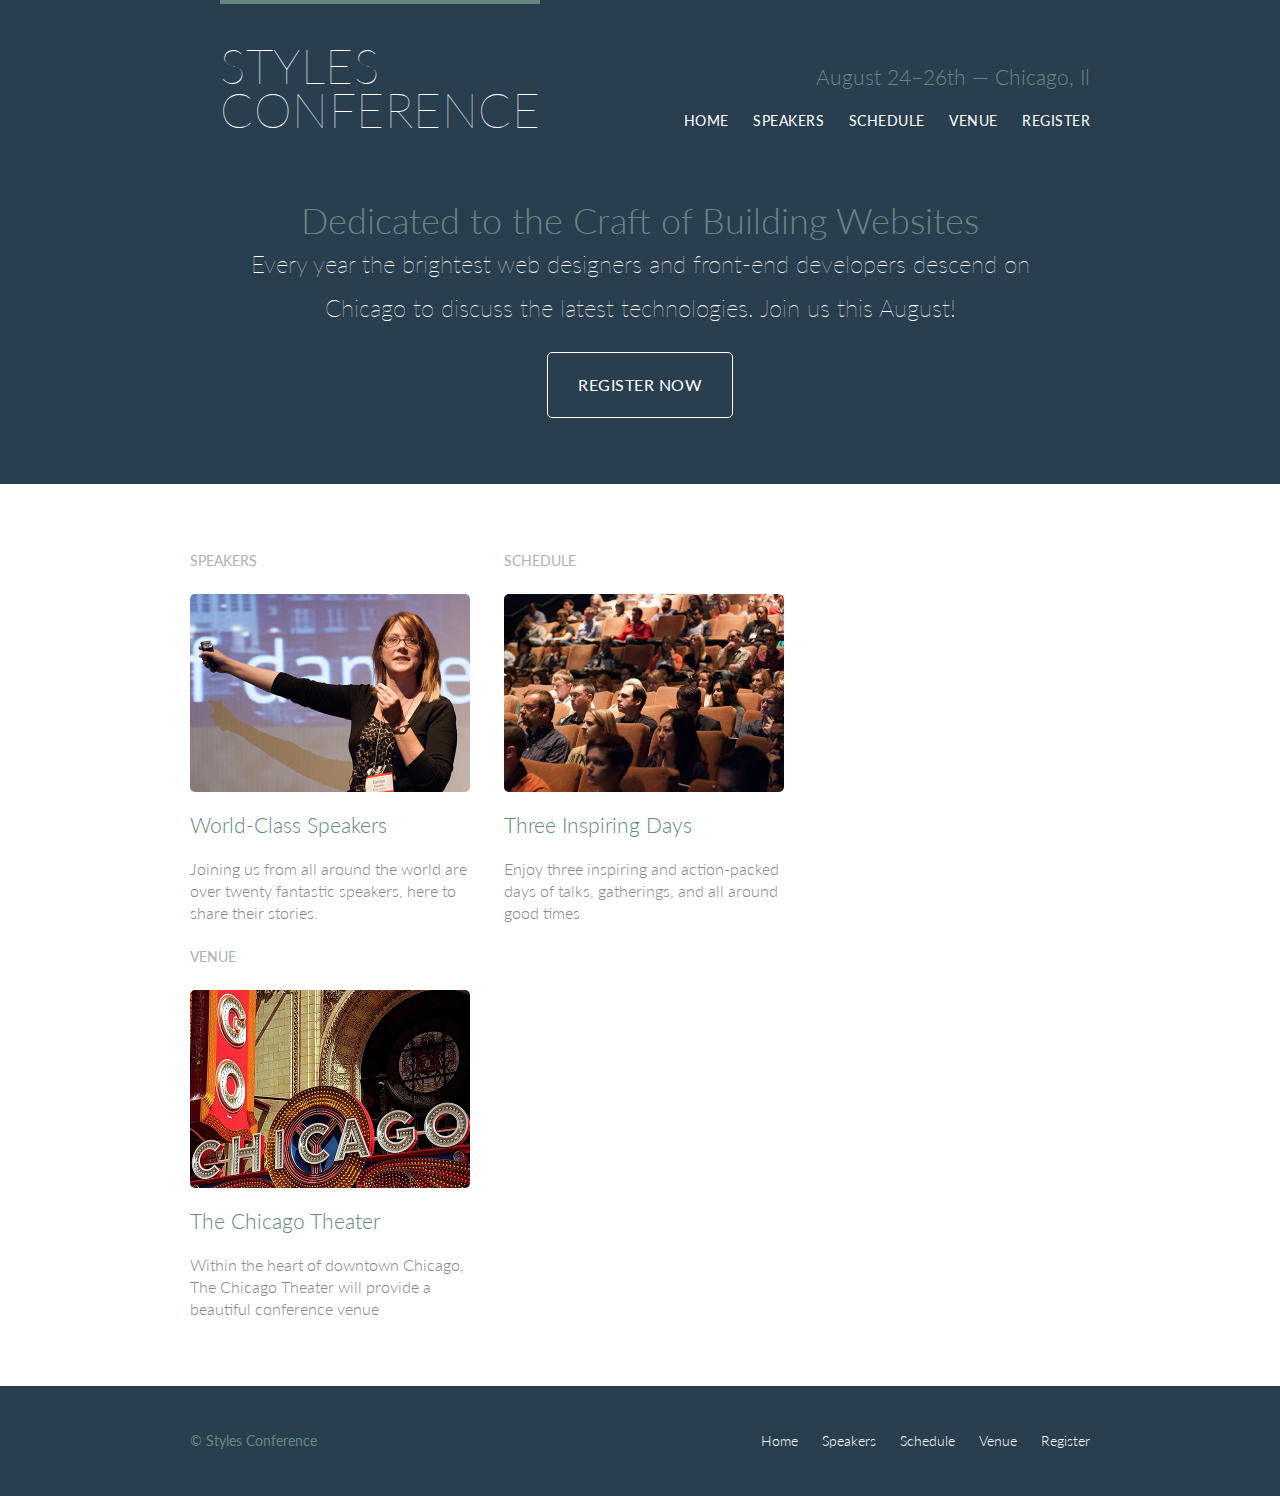
<file: index.html>
<!DOCTYPE html>
<html lang="en">
  <head>
    <meta charset="utf-8" />
    <title>Styles Conference</title>
    <link rel="stylesheet" href="assets/stylesheets/main.css" />
    <link rel="preconnect" href="https://fonts.googleapis.com" />
    <link rel="preconnect" href="https://fonts.gstatic.com" crossorigin />
    <link
      href="https://fonts.googleapis.com/css2?family=Lato:wght@100;300;400&display=swap"
      rel="stylesheet"
    />
  </head>
  <body>
    <!-- Main heading of the website and upper nav bar -->
    <header class="primary-header container group">
      <section class="container">
        <h1 class="logo">
          <a href="index.html"
            >Styles <br />
            Conference</a
          >
        </h1>
      </section>
      <h3 class="tagline">August 24&ndash;26th &mdash; Chicago, Il</h3>
      <nav class="nav primary-nav">
        <ul>
          <li><a href="index.html">Home</a></li>
          <li><a href="speakers.html">Speakers</a></li>
          <li><a href="Schedule.html">Schedule</a></li>
          <li><a href="venue.html">Venue</a></li>
          <li><a href="register.html">Register</a></li>
        </ul>
      </nav>
    </header>

    <!-- Intro of the website -->
    <section class="hero container">
      <h2>Dedicated to the Craft of Building Websites</h2>
      <p>
        Every year the brightest web designers and front-end developers descend
        on Chicago to discuss the latest technologies. Join us this August!
      </p>
      <a class="btn btn-alt" href="register.html">Register Now</a>
    </section>

    <!-- main body content sections of the website-->
    <section class="row">
      <div class="grid">
        <!-- Speakers -->
        <section class="teaser col-1-3">
          <h5>Speakers</h5>
          <a href="speakers.html">
            <img
              src="assets/images/home/speakers.jpg"
              alt="professional Speaker"
            />
            <h3>World-Class Speakers</h3>
          </a>
          <p>
            Joining us from all around the world are over twenty fantastic
            speakers, here to share their stories.
          </p>
        </section>
        <!-- Schedule -->
        <section class="teaser col-1-3">
          <h5>Schedule</h5>
          <a href="schedule.html">
            <img
              src="assets/images/home/schedule.jpg"
              alt="Schedule of the Conference"
            />
            <h3>Three Inspiring Days</h3>
          </a>
          <p>
            Enjoy three inspiring and action-packed days of talks, gatherings,
            and all around good times
          </p>
        </section>
        <!-- Venue -->
        <section class="teaser col-1-3">
          <h5>Venue</h5>
          <a href="venue.html">
            <img
              src="assets/images/home/venue.jpg"
              alt="Venue at the Conference"
            />
            <h3>The Chicago Theater</h3>
          </a>
          <p>
            Within the heart of downtown Chicago, The Chicago Theater will
            provide a beautiful conference venue
          </p>
        </section>
      </div>
    </section>

    <!-- Footer and bottom nav bar -->
    <footer class="primary-footer container group">
      <small>&copy; Styles Conference</small>

      <nav class="nav">
        <ul>
          <li><a href="index.html">Home</a></li>
          <li><a href="speakers.html">Speakers</a></li>
          <li><a href="Schedule.html">Schedule</a></li>
          <li><a href="venue.html">Venue</a></li>
          <li><a href="register.html">Register</a></li>
        </ul>
      </nav>
    </footer>
  </body>
</html>
</file>
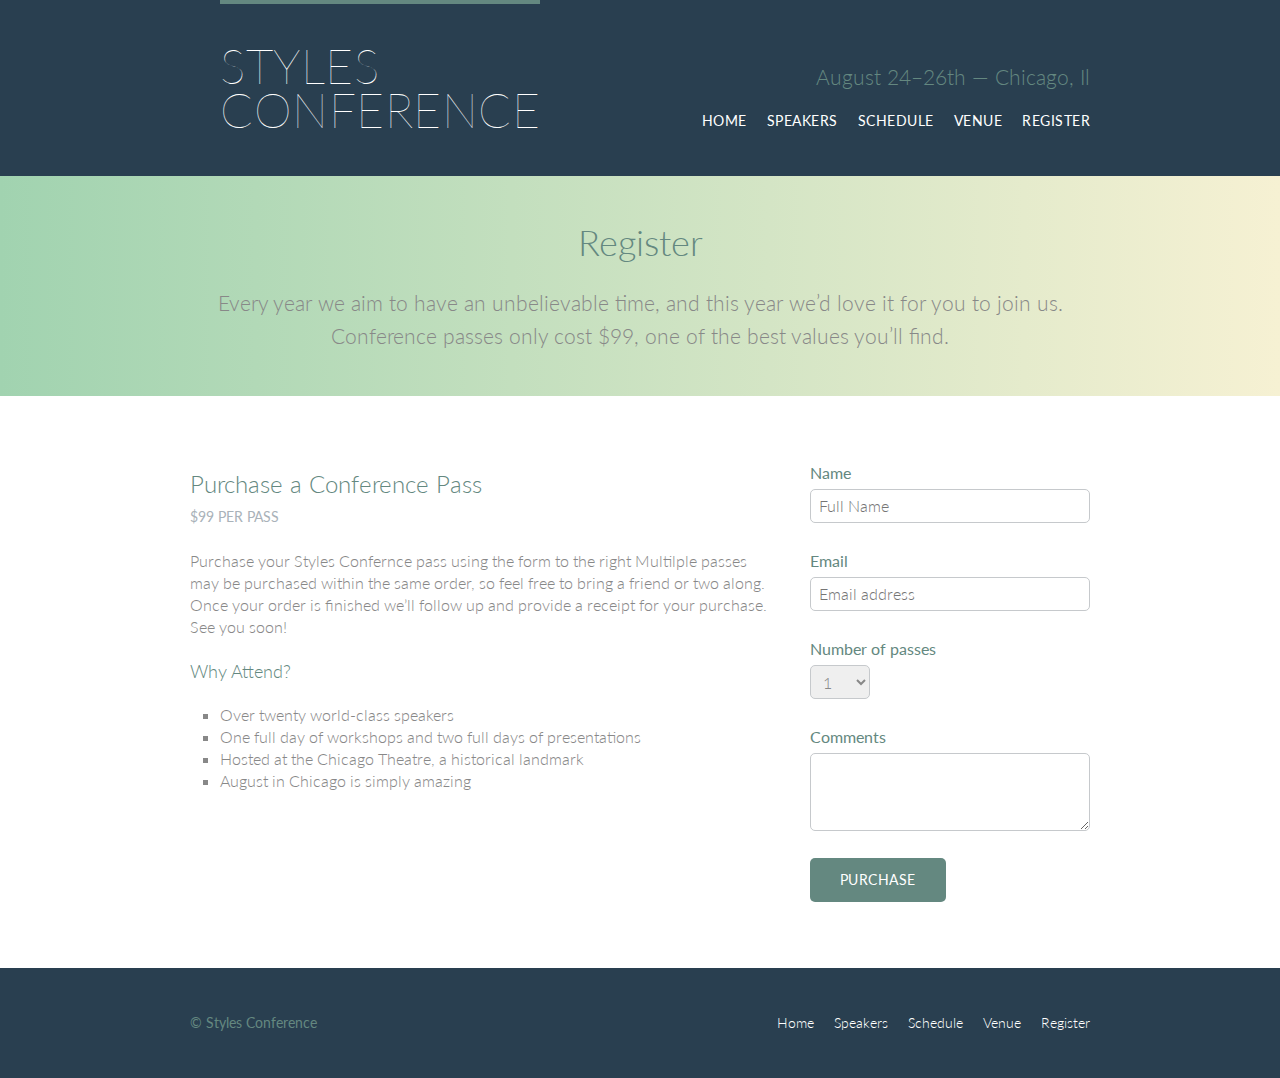
<file: register.html>
<!DOCTYPE html>
<html lang="en">
    <head>
        <meta charset="utf-8">
        <title>Styles Conference</title>
        <link rel="stylesheet" href="assets/stylesheets/main.css">
        <link rel="preconnect" href="https://fonts.googleapis.com">
        <link rel="preconnect" href="https://fonts.gstatic.com" crossorigin>
        <link href="https://fonts.googleapis.com/css2?family=Lato:wght@100;300;400&display=swap" rel="stylesheet">
    </head>
    <body>






    <!-- Main Heading and top nav bar -->
        <header class="primary-header container group">
            <section class="container">
                <h1 class="logo"><a href="index.html">Styles <br> Conference</a></h1>
            </section>
            <h3 class="tagline">August 24&ndash;26th &mdash; Chicago, Il</h3>
            <nav class="nav primary-nav">
                <ul>
                    <li><a href="index.html">Home</a></li><!--
                    --><li><a href="speakers.html">Speakers</a></li><!--
                    --><li><a href="Schedule.html">Schedule</a></li><!--
                    --><li><a href="venue.html">Venue</a></li><!--
                    --><li><a href="register.html">Register</a></li>
                </ul>
            </nav>
        </header>
        




        <!-- Main Content - Lead -->

        <section class="row-alt">
            <div class="lead container">
                <h1>Register</h1>

                <p>Every year we aim to have an unbelievable time, and this year we&#8217d love it for you to join us. <br> Conference passes only cost $99, one of the best values you&#8217ll find.</p>
            </div>
        </section>






        <!-- Main Content - body -->
        <section class="row">
            <div class="grid">
                <section class="col-2-3">
                    <h2>Purchase a Conference Pass</h2>
                    <h5>$99 per Pass</h5>

                    <p>Purchase your Styles Confernce pass using the form to the right
                    Multilple passes may be purchased within the same order, so feel free
                    to bring a friend or two along. Once your order is finished we&#8217;ll 
                    follow up and provide a receipt for your purchase. See you soon!</p>

                    <h4>Why Attend?</h4>

                    <ul class="why-attend">
                        <li>Over twenty world-class speakers</li>
                        <li>One full day of workshops and two full days of presentations</li>
                        <li>Hosted at the Chicago Theatre, a historical landmark</li>
                        <li>August in Chicago is simply amazing</li>

                    </ul>

                </section><!--
                --><form class="col-1-3" action="#" method="post">
                    <fieldset class="register-group">

                        <label>
                            Name
                            <input type="text" name="name" placeholder="Full Name" required>
                        </label>

                        <label>
                            Email
                            <input type="email" name="email" placeholder="Email address" required>
                        </label>

                        <label>
                            Number of passes
                            <select name="quantity" required>
                                <option value="1" selected>1</option>
                                <option value="2">2</option>
                                <option value="3">3</option>
                                <option value="4">4</option>
                                <option value="5">5</option>
                            </select>
                        </label>


                        <label>
                            Comments
                            <textarea name="comments"></textarea>
                        </label>


                    </fieldset>

                    <input class="btn btn-default" type="submit" name="submit" value="purchase">
                </form>
                
            </div>
        </section>



        <!-- Footer -->
        <footer class="primary-footer container group">
            <small>&copy; Styles Conference</small>

            <nav class="nav">
                <ul>
                    <li><a href="index.html">Home</a></li><!--
                    --><li><a href="speakers.html">Speakers</a></li><!--
                    --><li><a href="Schedule.html">Schedule</a></li><!--
                    --><li><a href="venue.html">Venue</a></li><!--
                    --><li><a href="register.html">Register</a></li>
                </ul>
            </nav>

        </footer>
    </body>
</html>
</file>
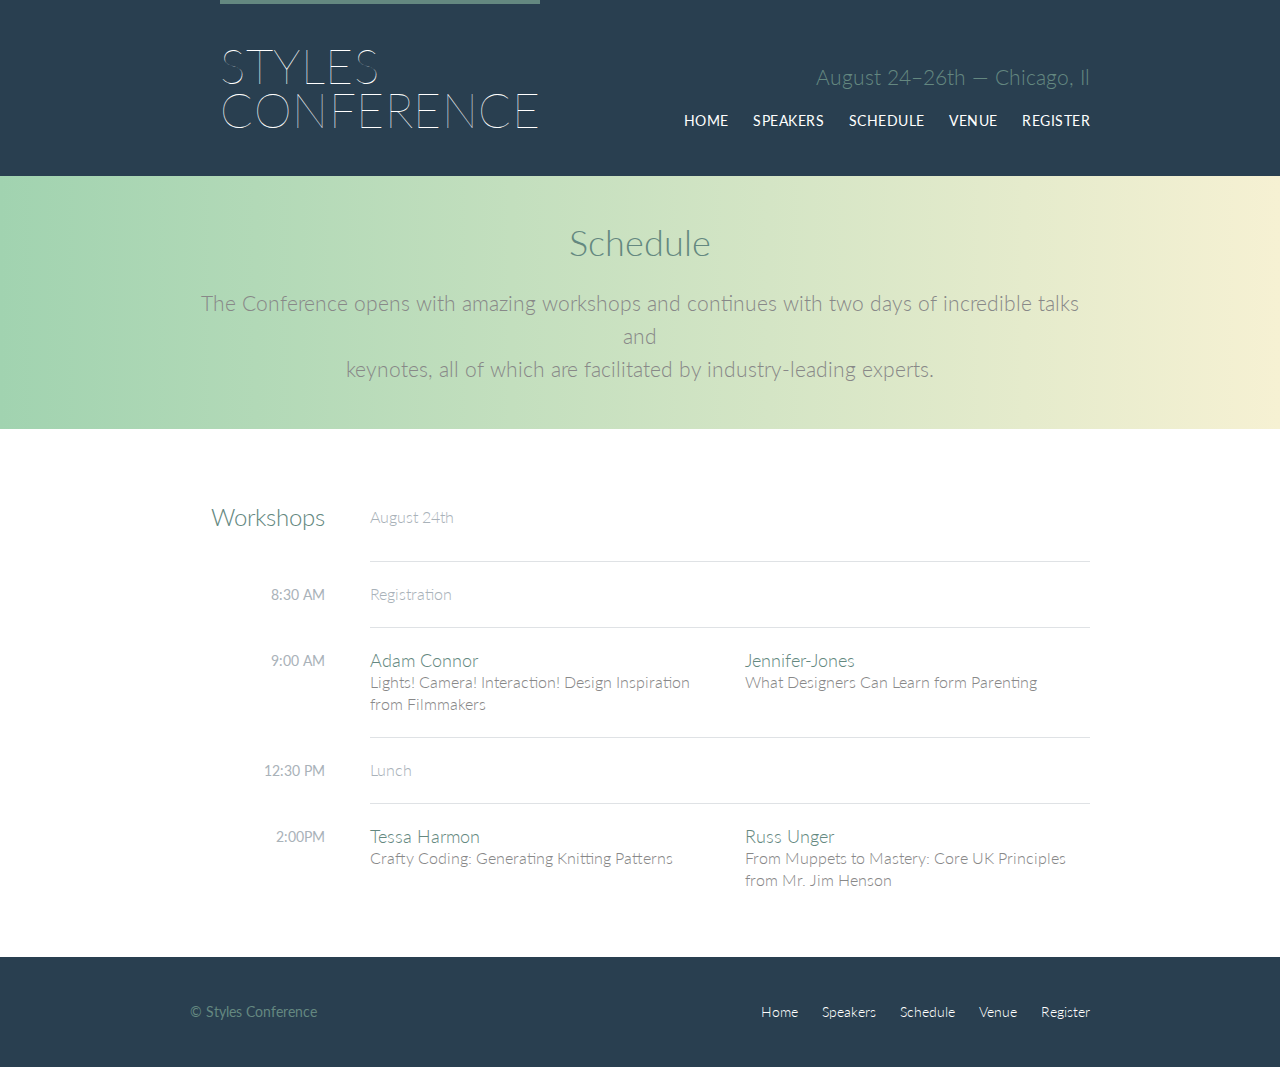
<file: schedule.html>
<!DOCTYPE html>
<html lang="en">
  <head>
    <meta charset="utf-8" />
    <title>Styles Conference</title>
    <link rel="stylesheet" href="assets/stylesheets/main.css" />
    <link rel="preconnect" href="https://fonts.googleapis.com" />
    <link rel="preconnect" href="https://fonts.gstatic.com" crossorigin />
    <link
      href="https://fonts.googleapis.com/css2?family=Lato:wght@100;300;400&display=swap"
      rel="stylesheet"
    />
  </head>
  <body>
    <!-- Main Heading and top nav bar -->
    <header class="primary-header container group">
      <section class="container">
        <h1 class="logo">
          <a href="index.html"
            >Styles <br />
            Conference</a
          >
        </h1>
      </section>
      <h3 class="tagline">August 24&ndash;26th &mdash; Chicago, Il</h3>
      <nav class="nav primary-nav">
        <ul>
          <li><a href="index.html">Home</a></li>

          <li><a href="speakers.html">Speakers</a></li>

          <li><a href="Schedule.html">Schedule</a></li>

          <li><a href="venue.html">Venue</a></li>

          <li><a href="register.html">Register</a></li>
        </ul>
      </nav>
    </header>

    <!-- Main Content Lead-->

    <section class="row-alt">
      <div class="lead container">
        <h1>Schedule</h1>

        <p>
          The Conference opens with amazing workshops and continues with two
          days of incredible talks and <br />
          keynotes, all of which are facilitated by industry-leading experts.
        </p>
      </div>
    </section>

    <!-- Main Content - body information-->
    <section class="row">
      <div class="container">
        <table>
          <thead>
            <tr>
              <th scope="row">Workshops</th>
              <td class="schedule-offset" colspan="2">August 24th</td>
            </tr>
          </thead>

          <tbody>
            <tr>
              <th scope="row">
                <time datetime="08:30:00">8:30 AM</time>
              </th>
              <td class="schedule-offset" colspan="2">Registration</td>
            </tr>
            <tr>
              <th scope="row">
                <time datetime="09:00:00">9:00 AM</time>
              </th>
              <td>
                <a href="speakers.html#adam-connor">
                  <h4>Adam Connor</h4>
                  Lights! Camera! Interaction! Design Inspiration from
                  Filmmakers
                </a>
              </td>
              <td>
                <a href="speakers.html#jennifer-jones">
                  <h4>Jennifer-Jones</h4>
                  What Designers Can Learn form Parenting
                </a>
              </td>
            </tr>
            <tr>
              <th scope="row">
                <time datetime="12:30:00">12:30 PM</time>
              </th>
              <td class="schedule-offset" colspan="2">Lunch</td>
            </tr>
            <tr>
              <th scope="row">
                <time datetime="14:00">2:00pm</time>
              </th>
              <td>
                <a href="speakers.html#tessa-harmon">
                  <h4>Tessa Harmon</h4>
                  Crafty Coding: Generating Knitting Patterns
                </a>
              </td>
              <td>
                <a href="speakers.html#russ-unger">
                  <h4>Russ Unger</h4>
                  From Muppets to Mastery: Core UK Principles from Mr. Jim
                  Henson
                </a>
              </td>
            </tr>
          </tbody>
        </table>
      </div>
    </section>

    <!-- Footer and bottom nav bar-->
    <footer class="primary-footer container group">
      <small>&copy; Styles Conference</small>

      <nav class="nav">
        <ul>
          <li><a href="index.html">Home</a></li>

          <li><a href="speakers.html">Speakers</a></li>

          <li><a href="Schedule.html">Schedule</a></li>

          <li><a href="venue.html">Venue</a></li>

          <li><a href="register.html">Register</a></li>
        </ul>
      </nav>
    </footer>
  </body>
</html>
</file>
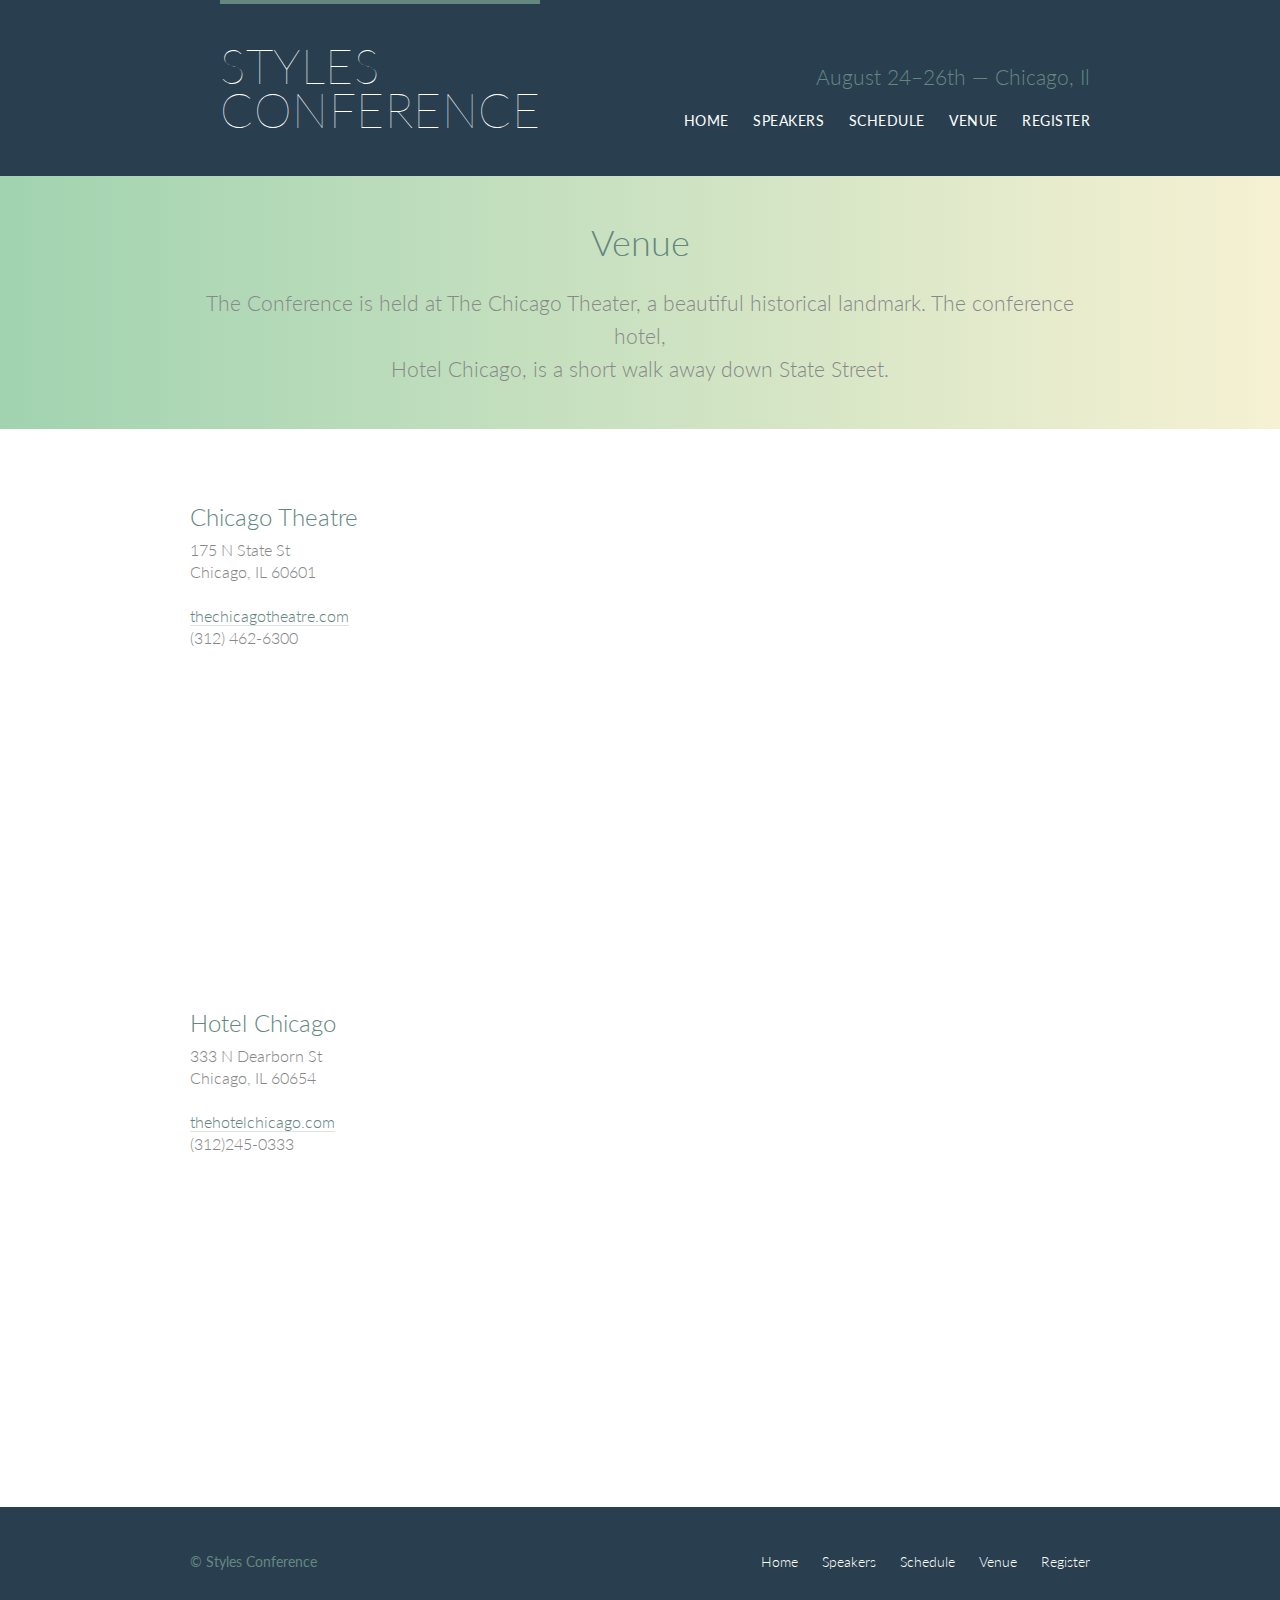
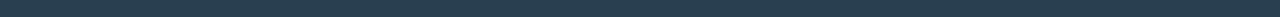
<file: venue.html>
<!DOCTYPE html>
<html lang="en">
  <head>
    <meta charset="utf-8" />
    <title>Styles Conference</title>
    <link rel="stylesheet" href="assets/stylesheets/main.css" />
    <link rel="preconnect" href="https://fonts.googleapis.com" />
    <link rel="preconnect" href="https://fonts.gstatic.com" crossorigin />
    <link
      href="https://fonts.googleapis.com/css2?family=Lato:wght@100;300;400&display=swap"
      rel="stylesheet"
    />
  </head>
  <body>
    <!-- Main Heading and top nav bar -->
    <header class="primary-header container group">
      <section class="container">
        <h1 class="logo">
          <a href="index.html"
            >Styles <br />
            Conference</a
          >
        </h1>
      </section>
      <h3 class="tagline">August 24&ndash;26th &mdash; Chicago, Il</h3>
      <nav class="nav primary-nav">
        <ul>
          <li><a href="index.html">Home</a></li>

          <li><a href="speakers.html">Speakers</a></li>

          <li><a href="Schedule.html">Schedule</a></li>

          <li><a href="venue.html">Venue</a></li>

          <li><a href="register.html">Register</a></li>
        </ul>
      </nav>
    </header>

    <!-- Main Content-->

    <section class="row-alt">
      <div class="lead container">
        <h1>Venue</h1>

        <p>
          The Conference is held at The Chicago Theater, a beautiful historical
          landmark. The conference hotel, <br />
          Hotel Chicago, is a short walk away down State Street.
        </p>
      </div>
    </section>

    <section class="row">
      <div class="grid">
        <section class="venue-theater">
          <div class="col-1-3">
            <h2>Chicago Theatre</h2>
            <p>
              175 N State St <br />
              Chicago, IL 60601
            </p>
            <p>
              <a href="http://www.thechicagotheatre.com/"
                >thechicagotheatre.com</a
              >
              <br />
              (312) 462-6300
            </p>
          </div>
          <iframe
            class="venue-map col-2-3"
            src="https://www.google.com/maps/embed?pb=!1m5!3m3!1m2!1s0x880e2ca55810a493%3A0x4700ddf60fcbfad6!2schicago+theatre!5e0!3m2!1sen!2sus!4v1388701393606"
          ></iframe>
        </section>

        <section class="venue-hotel">
          <div class="col-1-3">
            <h2>Hotel Chicago</h2>
            <p>
              333 N Dearborn St <br />
              Chicago, IL 60654
            </p>
            <p>
              <a href="http://www.thehotelchicago.com/">thehotelchicago.com</a>
              <br />
              (312)245-0333
            </p>
          </div>
          <iframe
            class="venue-map col-2-3"
            src="https://www.google.com/maps/embed?pb=!1m18!1m12!1m3!1d2970.5200284767197!2d-87.63476195897307!3d41.88167207136103!2m3!1f0!2f0!3f0!3m2!1i1024!2i768!4f13.1!3m3!1m2!1s0x880e2cbb9555e2f3%3A0x477033e4727ef55b!2sHotel%20chicago!5e0!3m2!1sen!2som!4v1702827489247!5m2!1sen!2som"
          ></iframe>
        </section>
      </div>
    </section>

    <!-- Footer and bottom nav bar -->
    <footer class="primary-footer container group">
      <small>&copy; Styles Conference</small>

      <nav class="nav">
        <ul>
          <li><a href="index.html">Home</a></li>

          <li><a href="speakers.html">Speakers</a></li>

          <li><a href="Schedule.html">Schedule</a></li>

          <li><a href="venue.html">Venue</a></li>

          <li><a href="register.html">Register</a></li>
        </ul>
      </nav>
    </footer>
  </body>
</html>
</file>
<file: assets/stylesheets/main.css>
/* http://meyerweb.com/eric/tools/css/reset/ 2. v2.0 | 20110126
  License: none (public domain)
*/

html,
body,
div,
span,
applet,
object,
iframe,
h1,
h2,
h3,
h4,
h5,
h6,
p,
blockquote,
pre,
a,
abbr,
acronym,
address,
big,
cite,
code,
del,
dfn,
em,
img,
ins,
kbd,
q,
s,
samp,
small,
strike,
strong,
sub,
sup,
tt,
var,
b,
u,
i,
center,
dl,
dt,
dd,
ol,
ul,
li,
fieldset,
form,
label,
legend,
table,
caption,
tbody,
tfoot,
thead,
tr,
th,
td,
article,
aside,
canvas,
details,
embed,
figure,
figcaption,
footer,
header,
hgroup,
menu,
nav,
output,
ruby,
section,
summary,
time,
mark,
audio,
video {
  margin: 0;
  padding: 0;
  border: 0;
  font-size: 100%;
  font: inherit;
  vertical-align: baseline;
}
/* HTML5 display-role reset for older browsers */
article,
aside,
details,
figcaption,
figure,
footer,
header,
hgroup,
menu,
nav,
section {
  display: block;
}
body {
  line-height: 1;
}
ol,
ul {
  list-style: none;
}
blockquote,
q {
  quotes: none;
}
blockquote:before,
blockquote:after,
q:before,
q:after {
  content: "";
  content: none;
}
table {
  border-collapse: collapse;
  border-spacing: 0;
}

/*
  ==========================================================

  Custom styles

  ==========================================================
*/

body {
  background: #293f50;
  color: #888;
  font: 300 16px/22px "Lato", "Open Sans", "Helvetica Neue", Helvetica, Arial,
    sans-serif;
}

h1,
h2,
h3,
h4 {
  color: #648880;
}

h1 {
  font-size: 36px;
  line-height: 44px;
}

h2 {
  font-size: 24px;
  line-height: 44px;
}

h3 {
  font-size: 21px;
}

h4 {
  font-size: 18px;
}

h5 {
  color: #a9b2b9;
  font-size: 14px;
  font-weight: 400;
  text-transform: uppercase;
}

strong {
  font-weight: 400;
}

cite,
em {
  font-style: italic;
}

/*
  ==========================================================

  Links

  ==========================================================
*/
a {
  color: #648880;
  text-decoration: none;
}

a:hover {
  color: #a9b2b9;
}

p a {
  border-bottom: 1px solid #dfe2e5;
}

.primary-footer a,
.primary-header a {
  color: #fff;
}

.primary-footer a:hover,
.primary-header a:hover {
  color: #648880;
}

/*
  ==========================================================

  Grid

  ==========================================================
*/

*,
*:before,
*:after {
  -webkit-box-sizing: border-box;
  -moz-box-sizing: border-box;
  box-sizing: border-box;
}

.container,
.grid {
  margin: 0 auto;
  width: 960px;
}

.container {
  padding-left: 30px;
  padding-right: 30px;
}

.col-1-3 {
  width: 33.33%;
}

.col-2-3 {
  width: 66.66%;
}

.col-1-3,
.col-2-3 {
  display: inline-block;
  vertical-align: top;
}

.grid,
.col-1-3,
.col-2-3 {
  padding-left: 15px;
  padding-right: 15px;
}

/*
  ===========================================================

  Clearfix

  ============================================================
*/

.group:before,
.group:after {
  content: "";
  display: table;
}
.group:after {
  clear: both;
}
.group {
  clear: both;
  zoom: 1;
}

/*
  ===========================================================

  Rows

  ============================================================
*/

.row,
.row-alt {
  min-width: 960px;
}

.row {
  background: #fff;
  padding: 66px 0 44px 0;
}

.row-alt {
  background: #cbe2c1;
  background: -webkit-linear-gradient(to right, #a1d3b0, #f6f1d3);
  background: -moz-linear-gradient(to right, #a1d3b0, #f6f1d3);
  background: linear-gradient(to right, #a1d3b0, #f6f1d3);
  padding: 44px 0 22px 0;
}

/*
  ===========================================================

  Typography

  ============================================================
*/

h1,
h3,
h4,
h5,
p {
  margin-bottom: 22px;
}

/*
  ===========================================================

  Leads

  ============================================================
*/

.lead {
  text-align: center;
}

.lead p {
  font-size: 21px;
  line-height: 33px;
}

/*
  ===========================================================

  Buttons

  ============================================================
*/

.btn {
  border-radius: 5px;
  color: #fff;
  cursor: pointer;
  display: inline-block;
  font-weight: 400;
  letter-spacing: 0.5px;
  margin: 0;
  text-transform: uppercase;
}

.btn-alt {
  border: 1px solid #fff;
  padding: 10px 30px;
}

.btn-alt:hover {
  background: #fff;
  color: #648880;
}

.btn-default {
  border: 0;
  background: #648880;
  padding: 11px 30px;
  font-size: 14px;
}

.btn-default:hover {
  background: #77a198;
}

/*
  ===========================================================

  Home

  ============================================================
*/

.hero {
  color: #fff;
  line-height: 44px;
  padding: 22px 80px 66px 80px;
  text-align: center;
}

.hero h2 {
  font-size: 36px;
}

.hero p {
  font-size: 24px;
  font-weight: 100;
}

.teaser a:hover h3 {
  color: #a9b2b9;
}

.teaser img {
  border-radius: 5px;
  display: block;
  margin-bottom: 22px;
  max-width: 100%;
}
/*
  ===========================================================

  Primary header

  ============================================================
*/

.logo {
  border-top: 4px solid #648880;
  padding: 40px 0 22px 0;
  float: left;
  font-size: 48px;
  line-height: 44px;
  text-transform: uppercase;
  font-weight: 100;
  letter-spacing: 0.5px;
}

.tagline {
  margin: 66px 0 22px 0;
  text-align: right;
}

.primary-nav {
  font-size: 14px;
  font-weight: 400;
  letter-spacing: 0.5px;
  text-transform: uppercase;
}

/*
  ===========================================================

  Primary footer

  ============================================================
*/

.primary-footer small {
  float: left;
  font-weight: 400;
}

.primary-footer {
  color: #648880;
  font-size: 14px;
  padding-bottom: 44px;
  padding-top: 44px;
}

/*
  ===========================================================

  Navigation 

  ============================================================
*/

.nav {
  text-align: right;
}

.nav li {
  display: inline-block;
  margin: 0 10px;
  vertical-align: top;
}

.nav li:last-child {
  margin-right: 0;
}

/*
  ===========================================================

  Speakers

  ============================================================
*/

.speaker {
  margin-bottom: 44px;
}

.speaker-info {
  border: 1px solid #dfe2e5;
  border-radius: 5px;
  margin-top: 88px;
  padding-bottom: 22px;
  text-align: center;
}

.speaker-info img {
  border-radius: 50%;
  height: 130px;
  margin: -66px 0 22px 0;
  vertical-align: top;
}

/*
  ===========================================================

  Schedule

  ============================================================
*/

table {
  margin-bottom: 44px;
  width: 100%;
}

table:last-child {
  margin-bottom: 0;
}

th,
td {
  padding-bottom: 22px;
  vertical-align: top;
}

th {
  padding-right: 45px;
  text-align: right;
  width: 20%;
}

td {
  width: 40%;
}

thead {
  line-height: 44px;
}

thead th {
  color: #648880;
  font-size: 24px;
}

tbody th {
  color: #a9b2b9;
  font-size: 14px;
  font-weight: 400;
  padding-top: 22px;
  text-transform: uppercase;
}

tbody td {
  border-top: 1px solid #dfe2e5;
  padding-top: 21px;
}

tbody td:first-of-type {
  padding-right: 15px;
}

tbody td:last-of-type {
  padding-left: 15px;
}

tbody td:only-of-type {
  padding-left: 0;
  padding-right: 0;
}

table a {
  color: #888;
}

table h4 {
  margin-bottom: 0;
}

.schedule-offset {
  color: #a9b2b9;
}

/*
  ===========================================================

  Venue


  ============================================================
*/

.venue-theater {
  margin-bottom: 66px;
}

.venue-hotel {
  margin-bottom: 22px;
}
.venue-map {
  height: 264px;
}

/*
  ===========================================================

  Register


  ============================================================
*/

.why-attend {
  list-style: square;
  margin: 0 0 22px 30px;
}

form {
  margin-bottom: 22px;
}

input,
select,
textarea {
  font: 300 16px/22px "Lato", "Open Sans", "Helvetica Nue", Helvetica, Arial,
    sans-serif;
}

.register-group label {
  color: #648880;
  cursor: pointer;
  font-weight: 400;
}

.register-group input,
.register-group select,
.register-group textarea {
  border: 1px solid #c6c9cc;
  border-radius: 5px;
  color: #888;
  display: block;
  margin: 5px 0 27px 0;
  padding: 5px 8px;
}

.register-group input,
.register-group textarea {
  width: 100%;
}

.register-group select {
  height: 34px;
  width: 60px;
}

.register-group textarea {
  height: 78px;
}
</file>
